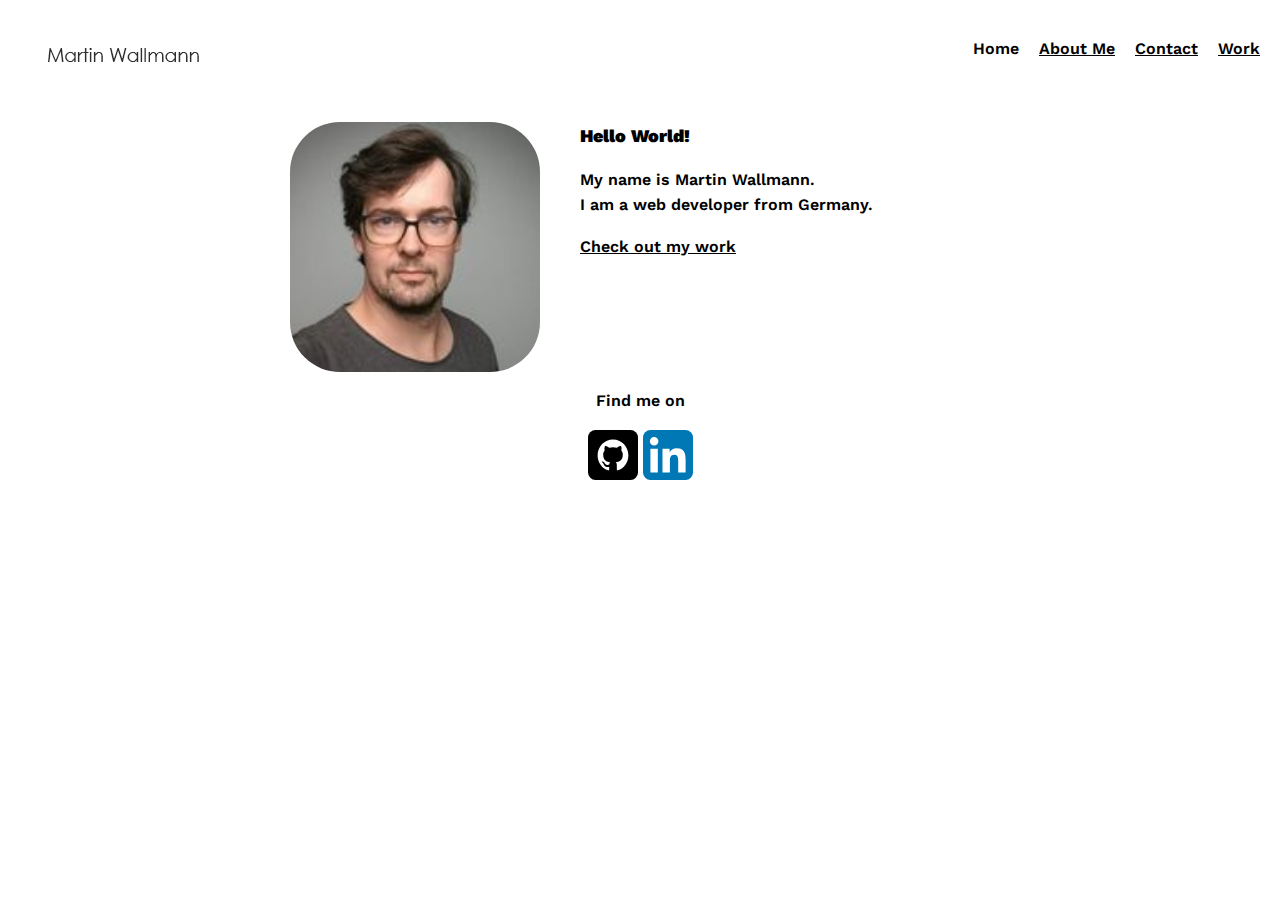
<file: index.html>
<!DOCTYPE html>
<html lang="en">

<head>
    <meta charset="utf-8">
    <meta name="viewport" content="width=device-width, initial-scale=1">
    <title>Martin Wallmann</title>
    <link rel="shortcut icon" href="img/favicon.png">
    <link rel="stylesheet" type="text/css" href="css/normalize.css">
    <link href="https://fonts.googleapis.com/css2?family=Work+Sans:wght@200;400;600;900&display=swap" rel="stylesheet">
    <link rel="stylesheet" type="text/css" href="css/style.production.css">
    
    
</head>

<body>
    <!--Header with Logo and Navigation -->
    <header class="page-header">
        <img src="img/mw-logo.png"  alt="Personal logo of Martin Wallmann, a text logo that consists of my name" class="page-header__item logo">
        <nav class="main-navigation page-header__item">
            <ul role="menubar" class="navigation-list">
                <li role="presentation">
                    <a href="index.html" role="menuitem" class="navigation-list__item navigation-list__item--active">Home</a>
                </li>
                <li role="presentation">
                    <a href="about.html" role="menuitem" class="navigation-list__item">About Me</a>
                </li>
                <li role="presentation">
                    <a href="contact.html" role="menuitem" class="navigation-list__item">Contact</a>
                </li>
                <li role="presentation">
                    <a href="work.html" role="menuitem" class="navigation-list__item">Work</a>
                </li>
            </ul>
        </nav>
    </header>

    <!--Main content-->
    <main>
        <div class="profile">
            <img src="img/profil.jpg" class="profile__portrait" alt="Photograph of me">
            <h1 id="test">Hello World!</h1>
            <p>
                My name is Martin Wallmann.<br> I am a <span>web</span> developer from Germany.
            </p>
            <a href="work.html">Check out my work</a>
        </div>
        
    </main>
    <!--Footer with social media links--><!--Footer with social media links-->
    <footer class="page-footer">
      <p>
          Find me on
      </p>
      <div class="social-media">
        <a href="https://github.com/DerWalli" target="_blank"> <img src="img/github_icon.svg" class="social-contact" alt="Github"></a>
        <img src="img/linkedin_icon.svg" class="social-contact" alt="LinkedIn">
      </div>
    </footer>

    <!-- <script src="js/tota11y.min.js"></script> -->
    
</body>

</html>
</file>
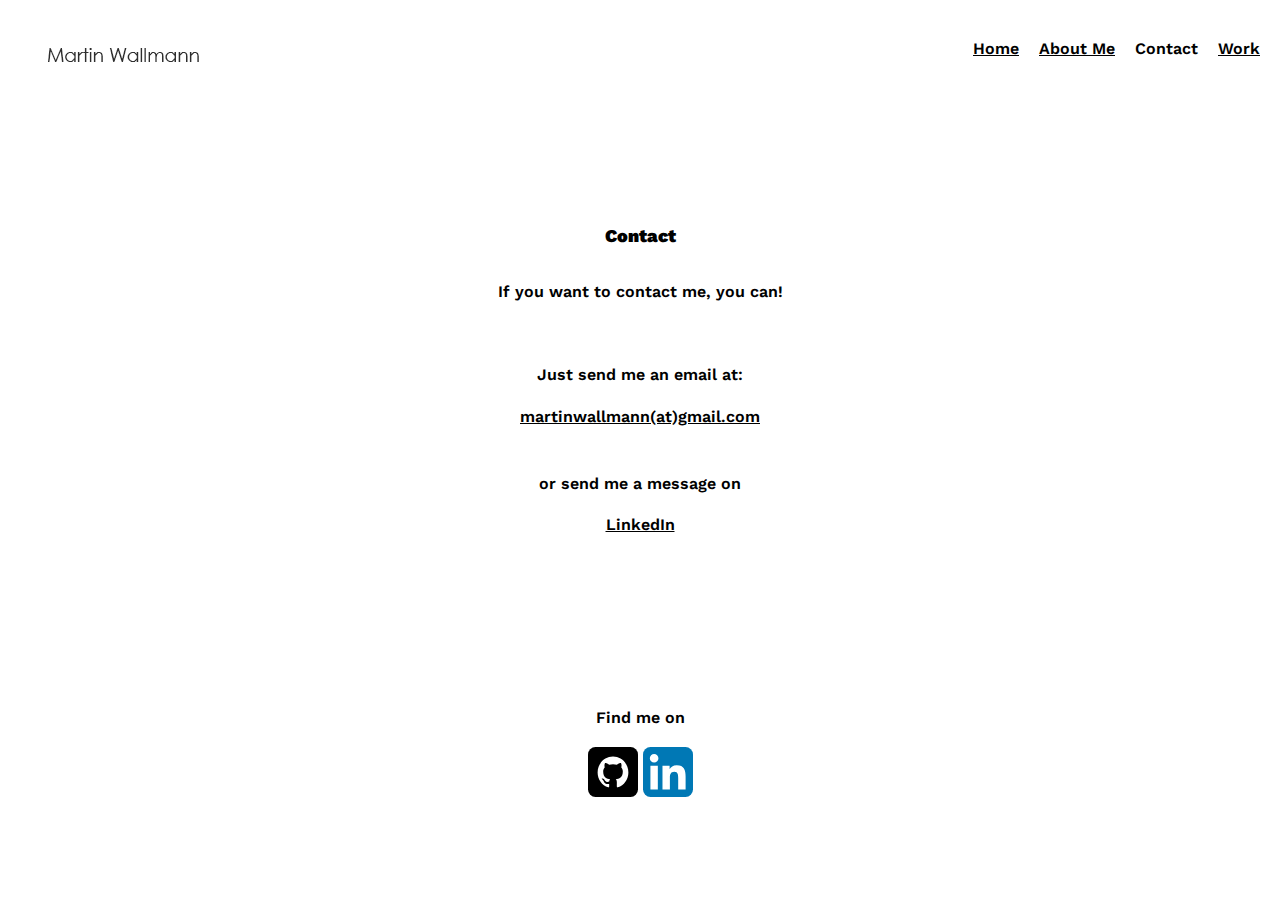
<file: contact.html>
<!DOCTYPE html>
<html lang="en">

<head>
    <meta charset="utf-8">
    <meta name="viewport" content="width=device-width, initial-scale=1">
    <title>Martin Wallmann - Contact me </title>
    <link rel="shortcut icon" href="./img/favicon.png">
    <link rel="stylesheet" type="text/css" href="css/normalize.css">
    <link href="https://fonts.googleapis.com/css2?family=Work+Sans:wght@200;400;600;900&display=swap" rel="stylesheet">
    <link rel="stylesheet" type="text/css" href="css/style.production.css">
</head>

<body>
    <!--Header with Logo and Navigation -->
    <header class="page-header">
        <img src="img/mw-logo.png"  alt="Personal logo of Martin Wallmann, a text logo that consists of my name" class="page-header__item logo">
        <nav class="main-navigation page-header__item">
            <ul role="menubar" class="navigation-list">
                <li role="presentation">
                    <a href="index.html" role="menuitem" class="navigation-list__item">Home</a>
                </li>
                <li role="presentation">
                    <a href="about.html" role="menuitem" class="navigation-list__item">About Me</a>
                </li>
                <li role="presentation">
                    <a href="contact.html" role="menuitem" class="navigation-list__item navigation-list__item--active">Contact</a>
                </li>
                <li role="presentation">
                    <a href="work.html" role="menuitem" class="navigation-list__item">Work</a>
                </li>
            </ul>
        </nav>
    </header>
    <!--Main content-->
    <div class="centered-content">

        <h1>Contact</h1>

        <p> If you want to contact me, you can!</p><br>
        <p> Just send me an email at:</p><a href="mailto:martinwallmann@gmail.com">martinwallmann(at)gmail.com</a><br>
        <p> or send me a message on</p> <a href="https://www.linkedin.com/in/martin-wallmann-b1057a8a/">LinkedIn</a>
        <br>
        <br>

        
    </div>
    <!--Footer with social media links-->
    <footer class="page-footer">
        <p>
            Find me on
        </p>
        <div class="social-media">
          <a href="https://github.com/DerWalli" target="_blank"> <img src="img/github_icon.svg" class="social-contact" alt="Github"></a>
          <img src="img/linkedin_icon.svg" class="social-contact" alt="LinkedIn">
        </div>
      </footer>

      <!-- <script src="js/tota11y.min.js"></script> -->
</body>

</html>
</file>
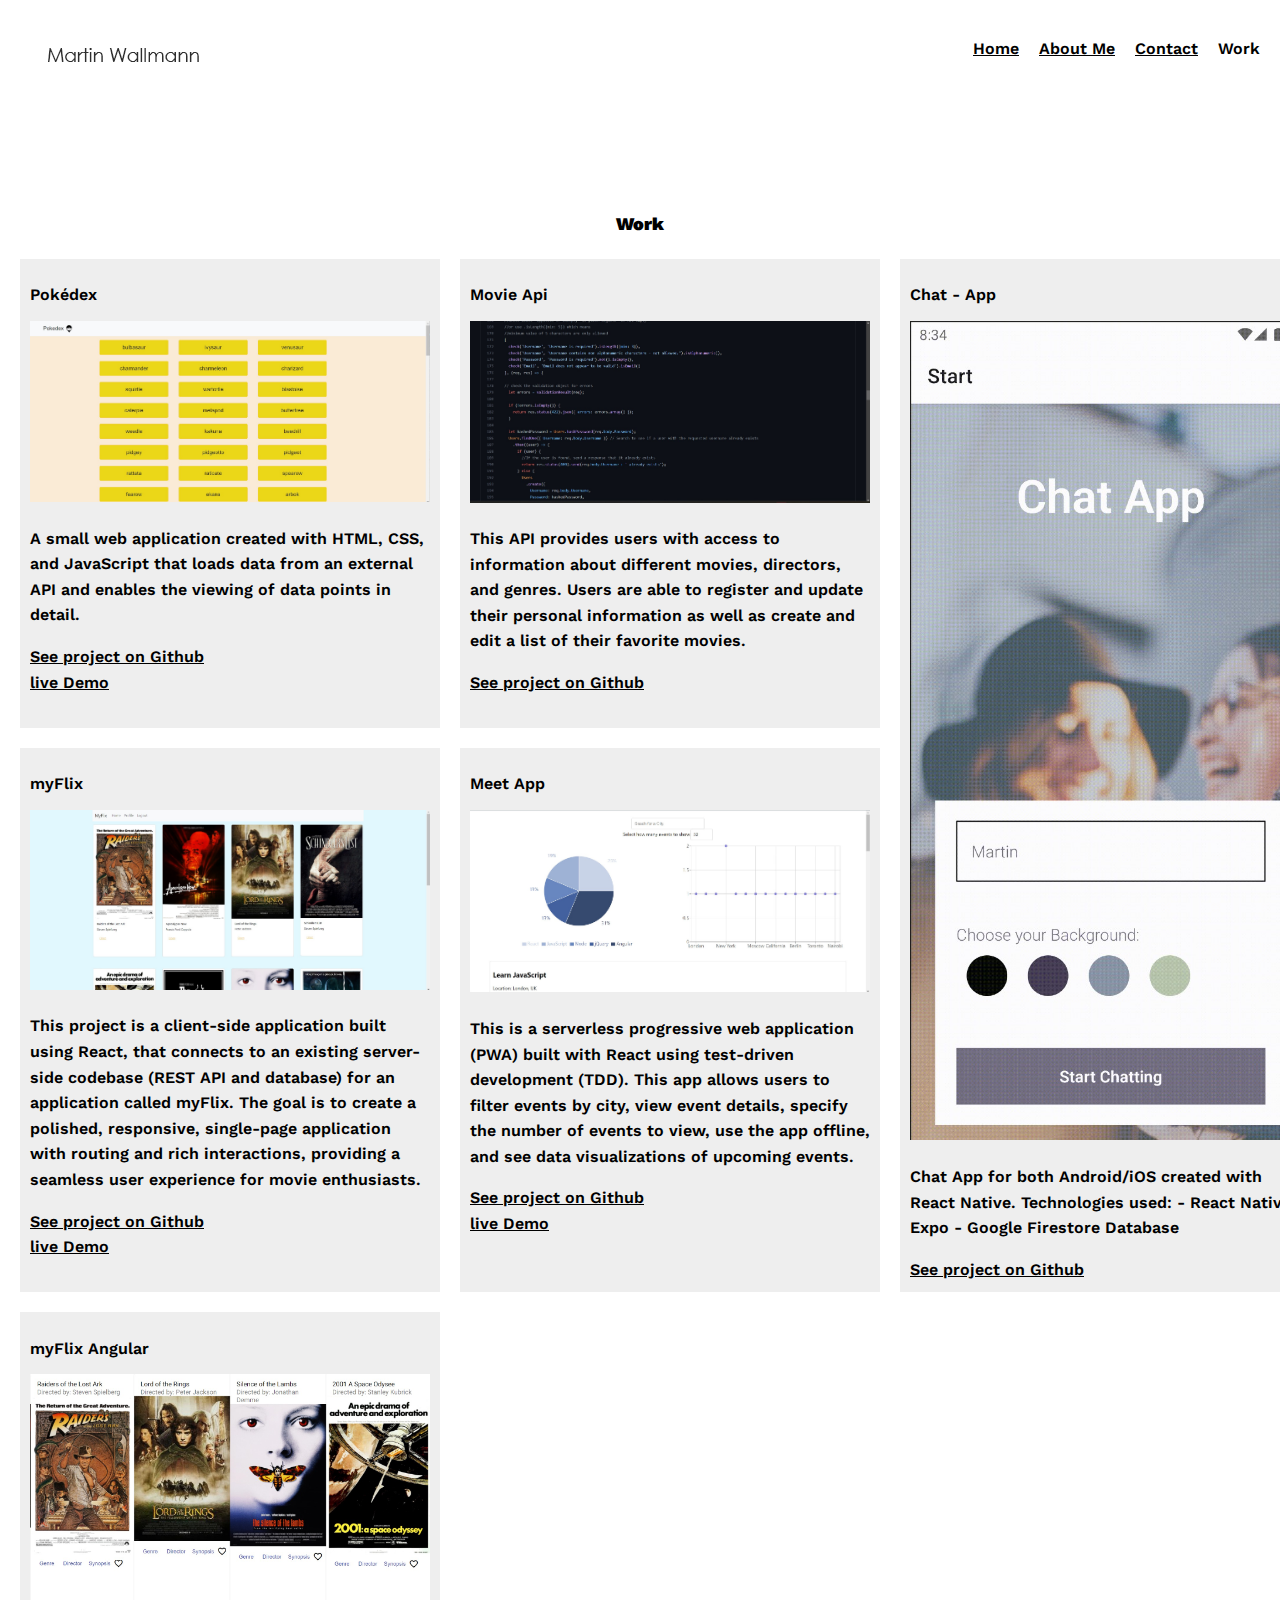
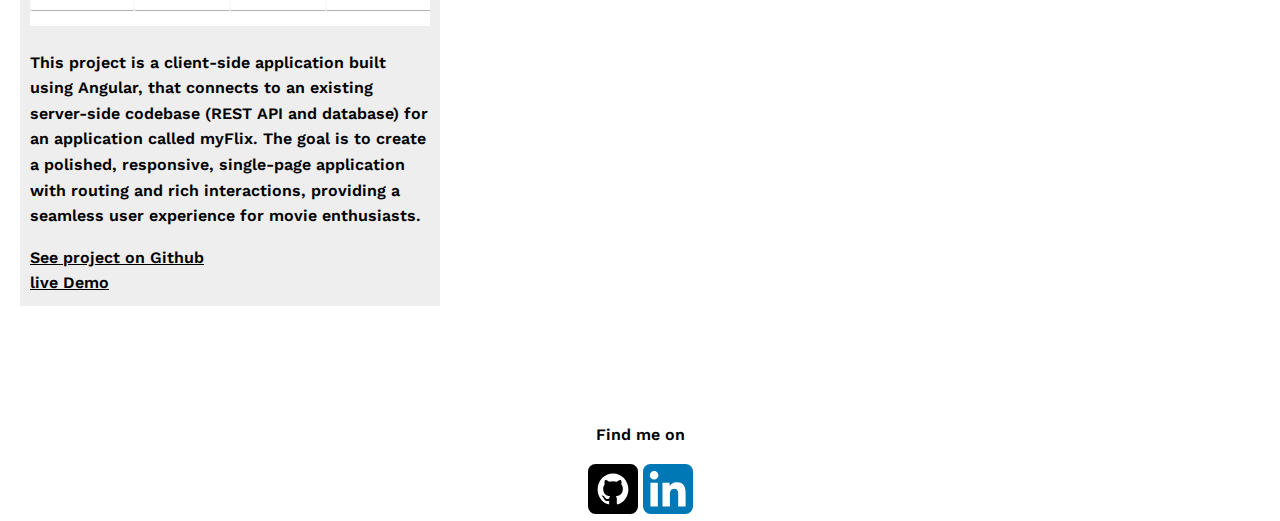
<file: work.html>
<!DOCTYPE html>
<html lang="en">

<head>
    <meta charset="utf-8">
    <meta name="viewport" content="width=device-width, initial-scale=1">
    <title>Martin Wallmann - My Work</title>
    <link rel="shortcut icon" href="img/favicon.png">
    <link rel="stylesheet" type="text/css" href="css/normalize.css">
    <link href="https://fonts.googleapis.com/css2?family=Work+Sans:wght@200;400;600;900&display=swap" rel="stylesheet">
    <link rel="stylesheet" type="text/css" href="css/style.production.css">
</head>

<body>
    <!--Header with Logo and Navigation -->
    <header class="page-header">
        <img src="img/mw-logo.png"  alt="Personal logo of Martin Wallmann, a text logo that consists of my name" class="page-header__item logo">
        <nav class="main-navigation page-header__item">
            <ul role="menubar" class="navigation-list">
                <li role="presentation">
                    <a href="index.html" role="menuitem" class="navigation-list__item">Home</a>
                </li>
                <li role="presentation">
                    <a href="about.html" role="menuitem" class="navigation-list__item">About Me</a>
                </li>
                <li role="presentation">
                    <a href="contact.html" role="menuitem" class="navigation-list__item">Contact</a>
                </li>
                <li role="presentation">
                    <a href="work.html" role="menuitem" class="navigation-list__item navigation-list__item--active">Work</a>
                </li>
            </ul>
        </nav>
    </header>
<!--Main content-->
<section class="work-header">
    <h1 class="centered-content">Work</h1>
    <div class="grid">
      <!-- Grid items will live here -->
      <div class="grid__item">
        <h2>Pokédex</h2>
        <a
          href="https://derwalli.github.io/Pokedex-Application/"
          target="_blank"
          rel="noopener"
        >
          <img
            src="./img/pokedex.jpg"
            width="400"
            alt="Pokédex entry"
            class="project-image"
          />
        </a>
        <p class="project-description">
          A small web application created with HTML, CSS, and JavaScript that
          loads data from an external API and enables the viewing of data
          points in detail.
        </p>
        <a
          href="https://github.com/DerWalli/Pokedex-Application"
          target="_blank"
          rel="noopener"
          >See project on Github</a>
          <br>
          <a
          href="https://derwalli.github.io/Pokedex-Application"
          target="_blank"
          rel="noopener"
          >live Demo</a>
      </div>
      <div class="grid__item">
        <h2>Movie Api</h2>
        <a
          href="https://github.com/DerWalli/Movie-api"
          target="_blank"
          rel="noopener"
        >
          <img
            src="./img/Movie-api.jpg"
            width="400"
            alt="movie api entry"
            class="project-image"
          />
        </a>
        <p class="project-description">
          This API provides users with access to information about different
          movies, directors, and genres. Users are able to register and update
          their personal information as well as create and edit a list of
          their favorite movies.
        </p>
        <a
          href="https://github.com/DerWalli/Movie-api"
          target="_blank"
          rel="noopener"
          >See project on Github</a>
      </div>
      <div class="grid__item">
        <h2>myFlix</h2>
        <a
          href="https://martin-myflix.netlify.app/"
          target="_blank"
          rel="noopener"
        >
          <img
            src="./img/myflix.jpg"
            width="400"
            alt="myflix entry"
            class="project-image"
          />
        </a>
        <p class="project-description">
          This project is a client-side application built using React, that
          connects to an existing server-side codebase (REST API and database)
          for an application called myFlix. The goal is to create a polished,
          responsive, single-page application with routing and rich
          interactions, providing a seamless user experience for movie
          enthusiasts.
        </p>
        <a
          href="https://github.com/DerWalli/myFlix-client"
          target="_blank"
          rel="noopener"
          >See project on Github</a>
          <br>
          <a
          href="https://martin-myflix.netlify.app/"
          target="_blank"
          rel="noopener"
          >live Demo</a>
          
      </div>
      <div class="grid__item">
        <h2>Meet App</h2>
        <a
          href="https://derwalli.github.io/meet/"
          target="_blank"
          rel="noopener"
        >
          <img
            src="./img/meet.jpg"
            width="400"
            alt="meet app entry"
            class="project-image"
          />
        </a>
        <p class="project-description">
          This is a serverless progressive web application (PWA) built with
          React using test-driven development (TDD). This app allows users to
          filter events by city, view event details, specify the number of
          events to view, use the app offline, and see data visualizations of
          upcoming events.
        </p>
        <a
          href="https://github.com/DerWalli/meet"
          target="_blank"
          rel="noopener"
          >See project on Github</a><br>
          <a
          href="https://derwalli.github.io/meet/"
          target="_blank"
          rel="noopener"
          >live Demo</a>

      </div>
      <div class="grid__item">
        <h2>myFlix Angular</h2>        
        <a
           href="https://github.com/DerWalli/Angular-MyFlix"
           target="_blank"
           rel="noopener"
           >
           <img
           src="./img/myFlix-Angular.jpeg"
           width="400"
           alt="myflix angular entry"
           class="project-image"
         />
        </a>
        <p class="project-description">This project is a client-side application built using Angular, that
          connects to an existing server-side codebase (REST API and database)
          for an application called myFlix. The goal is to create a polished,
          responsive, single-page application with routing and rich
          interactions, providing a seamless user experience for movie
          enthusiasts.</p>
          <a
           href="https://github.com/DerWalli/Angular-MyFlix"
           target="_blank"
           rel="noopener"
           >See project on Github</a>
           <br>
          <a
          href="https://derwalli.github.io/Angular-MyFlix"
          target="_blank"
          rel="noopener"
          >live Demo</a>

      </div>
      <div class="grid__item">
        <h2>Chat - App</h2>
          <a 
          href="https://github.com/DerWalli/Chat-App"
           target="_blank"
           rel="noopener"
           >
           <img
           src="./img/chat.jpg"
           width="400"
           alt="chat app entry"
           class="project-image"
         />
        </a>
        <p class="project-description">Chat App for both Android/iOS created with React Native. Technologies used: - React Native - Expo - Google Firestore Database</p>
        <a 
          href="https://github.com/DerWalli/Chat-App"
           target="_blank"
           rel="noopener"
           >
           See project on Github</a>
        
      </div>
      
      
      
    </div>
  </section>
    
    <footer class="page-footer">
        <p>
            Find me on
        </p>
        <div class="social-media">
            <a href="https://github.com/DerWalli" target="_blank"> <img src="img/github_icon.svg" class="social-contact" alt="Github"></a>
            <img src="img/linkedin_icon.svg" class="social-contact" alt="LinkedIn">
          </div>
      </footer>

    <!-- <script src="js/tota11y.min.js"></script> -->
    
</body>

</html>
</file>
<file: css/style.production.css>
/*
* Prefixed by https://autoprefixer.github.io
* PostCSS: v8.4.14,
* Autoprefixer: v10.4.7
* Browsers: last 2 version
*/

/*comment here
Colorlist following
background primary #E18802
background secondary #FEDCA8
Text primary #FDB74E
Text secondary   #2E1F08
accent-color  #7E4C01
*/

body{
  font-family: 'Work Sans', sans-serif;
  font-weight: 600;
  font-size: medium;
  line-height: 1.6;
  }

h1 {
  font-size:large;
  font-weight: 900;
  }

h2 {
  font-size:medium;
  font-weight: 600;
  }

a {
  color: #000;
}

a:visited {
  /* visited link */
  color: black;
}

a:hover, a:focus {
  /* No underlining when hovering over a link */
  text-decoration: none;
}

a:active {
  /* selected link */
  color: #2b2b2b;
}

button {
  /* overwrites browser defaults and resets the border */
  border: none;
  display:inline-block;
  /* takes the font from the outer container */
  font-family: inherit;
  font-weight: 600;
  /* styles the background color, font color, and text decoration (underline, etc.) of the button */
  background-color: #e6b361;
  color: white;
  text-decoration: none;
  /*adds spacing to the button (this will be discussed more in-depth later) */
  padding: 10px;
  border-radius: 3px;
  /* gives the button a bottom border with a width of 2px, a type of solid, and a color in RGBA format */
  border-bottom: 2px solid rgba(0, 0, 0, 0.3);
  -webkit-transition: 1s opacity;
  transition: 1s opacity;
}

.button {
  /* overwrites browser defaults and resets the border */
  border: none;
  display:inline-block;
  /* takes the font from the outer container */
  font-family: inherit;
  font-weight: 600;
  /* styles the background color, font color, and text decoration (underline, etc.) of the button */
  background-color: #e6b361;
  color: white;
  text-decoration: none;
  /*adds spacing to the button (this will be discussed more in-depth later) */
  padding: 10px;
  border-radius: 3px;
  /* gives the button a bottom border with a width of 2px, a type of solid, and a color in RGBA format */
  border-bottom: 2px solid rgba(0, 0, 0, 0.3);
  -webkit-transition: 1s opacity;
  transition: 1s opacity;
}

button:hover, button:focus, .button:hover, .button:focus {
  /* lets the mouse appear as a hand when hovering over the button */
  cursor: pointer;
  /* reduces the opacity of the button to 80% */
  opacity: 0.7;
  
}

/* .button__secondary {
  background-color: #e0b354;
  color: #2b2b2b;
}*/

.navigation-list__item--active {
  text-decoration: none;
}

.profile__portrait {
  float: left;
  width: 250px;
  margin-right: 40px;
  border-radius: 20%;
}

.page-footer {
  clear: both;
  display:-webkit-box;
  display:-ms-flexbox;
  display:flex;
  -webkit-box-orient: vertical;
  -webkit-box-direction: normal;
      -ms-flex-direction: column;
          flex-direction: column;
  margin-top: 100px;
  text-align: center;
  bottom: 10px;
}

.profile {
  max-width: 700px;
  margin: 0 auto;
}

* {
  -webkit-box-sizing: border-box;
          box-sizing: border-box;
}

.social-contact {
  width: 50px;
  border-radius: 15%;
}

.centered-content {
  clear: both;
  display:-webkit-box;
  display:-ms-flexbox;
  display:flex;
  max-width: 700px;
  margin: 0 auto;
  -webkit-box-orient: vertical;
  -webkit-box-direction: normal;
      -ms-flex-direction: column;
          flex-direction: column;
  margin-top: 100px;
  text-align: center;

}
.centered-content__item {
  list-style-type: none;
}

.page-header {
  display: -webkit-box;
  display: -ms-flexbox;
  display: flex;
  width: 100%;
  padding:20px; 
}

.page-header__item {
  -webkit-box-flex: 0;
      -ms-flex: 0 1 200px;
          flex: 0 1 200px;
}

.logo {
  width: 200px;
  height: 70px;
}

.page-header__item:last-child {
  -webkit-box-flex: 1;
      -ms-flex-positive: 1;
          flex-grow: 1;
  text-align: right;
}

.contact-form__item {
  background-color: rgb(238, 238, 238);
}

.navigation-list {
  list-style-type: none;
}

.navigation-list li {
  display: inline-block;
  margin-left: 15px;
}

.grid {
  display: -ms-grid;
  display: grid;
  margin: 20px;
  -ms-grid-columns: 1fr 20px 1fr 20px 1fr;
  grid-template-columns: 1fr 1fr 1fr;
  grid-gap: 20px;
}

/* start grid fallback */
.grid__item {
  display: inline-block;
  width: 33%;
}

/* end grid fallback */

.grid__item {
  background-color: rgb(238, 238, 238);
  width: auto;
  min-height: auto;
  margin: 0;
  padding: 10px;
}

.grid__item:last-child {
  -ms-grid-column: 3;
  grid-column: 3 / 3;
  -ms-grid-row: 1;
  -ms-grid-row-span: 2;
  grid-row: 1 / 3;
}

@media all and (min-width: 300px) and (max-width: 500px){
  .profile__portrait {
    float: none;
    width: 200px;
    margin: 10px;
}
  .profile {
    margin: 10px;
  }
}

@media all and (max-width: 500px) {
  .profile__portrait {
    margin: 10px;
  }
  .grid {
    -ms-grid-columns: 1fr;
    grid-template-columns: 1fr;
  }
}

@media all and (min-width: 500px) and (max-width: 600px) {
  .profile__portrait {
    margin: 10px;
    width: 200px;
  }

  .grid {
    -ms-grid-columns: 1fr 20px 1fr;
    grid-template-columns: 1fr 1fr;
  }
}

@media all and (min-width: 600px) and (max-width: 750px) {
  .profile__portrait {
    margin: 10px;
  }
  .grid {
    -ms-grid-columns: 1fr 20px 1fr;
    grid-template-columns: 1fr 1fr;
  }
}

@media all and (max-width: 750px) {
  .grid {
    grid-gap: 10px;
  }
  .grid__item:last-child {
    grid-column: auto / auto;
    grid-row: auto / auto;
  }
  h1 {
    font-size: 22px;
  }
}
@-webkit-keyframes color-change {
  0% {
    fill: #edc655;
  }
  50% {
    fill: #fcffad;
  }
  100% {
    fill: #f76414;
  }
}
@keyframes color-change {
  0% {
    fill: #edc655;
  }
  50% {
    fill: #fcffad;
  }
  100% {
    fill: #f76414;
  }
}
.sun {
  -webkit-animation-duration: 4s;
          animation-duration: 4s;
  -webkit-animation-name: color-change;
          animation-name: color-change;
  -webkit-animation-iteration-count: infinite;
          animation-iteration-count: infinite;
  -webkit-animation-direction: alternate;
          animation-direction: alternate;
  -webkit-animation-timing-function: linear;
          animation-timing-function: linear;

}
@-webkit-keyframes cloud-move {
  from {
    -webkit-transform: translate(0, 50px);
            transform: translate(0, 50px);
    }
  to {
    -webkit-transform: translate(200px, 50px);
            transform: translate(200px, 50px);
    }
}
@keyframes cloud-move {
  from {
    -webkit-transform: translate(0, 50px);
            transform: translate(0, 50px);
    }
  to {
    -webkit-transform: translate(200px, 50px);
            transform: translate(200px, 50px);
    }
}
.cloud-front {
  -webkit-animation: 30s cloud-move infinite alternate linear;
          animation: 30s cloud-move infinite alternate linear;
}

@-webkit-keyframes cloud-move-reverse {
  from {
    -webkit-transform: translate(446px, 48px);
            transform: translate(446px, 48px);
  }
  to {
    -webkit-transform: translate(100px, 48px);
            transform: translate(100px, 48px);
  }
}

@keyframes cloud-move-reverse {
  from {
    -webkit-transform: translate(446px, 48px);
            transform: translate(446px, 48px);
  }
  to {
    -webkit-transform: translate(100px, 48px);
            transform: translate(100px, 48px);
  }
}
.cloud-back {
  -webkit-animation: 34s cloud-move-reverse infinite alternate linear;
          animation: 34s cloud-move-reverse infinite alternate linear;
}
</file>
